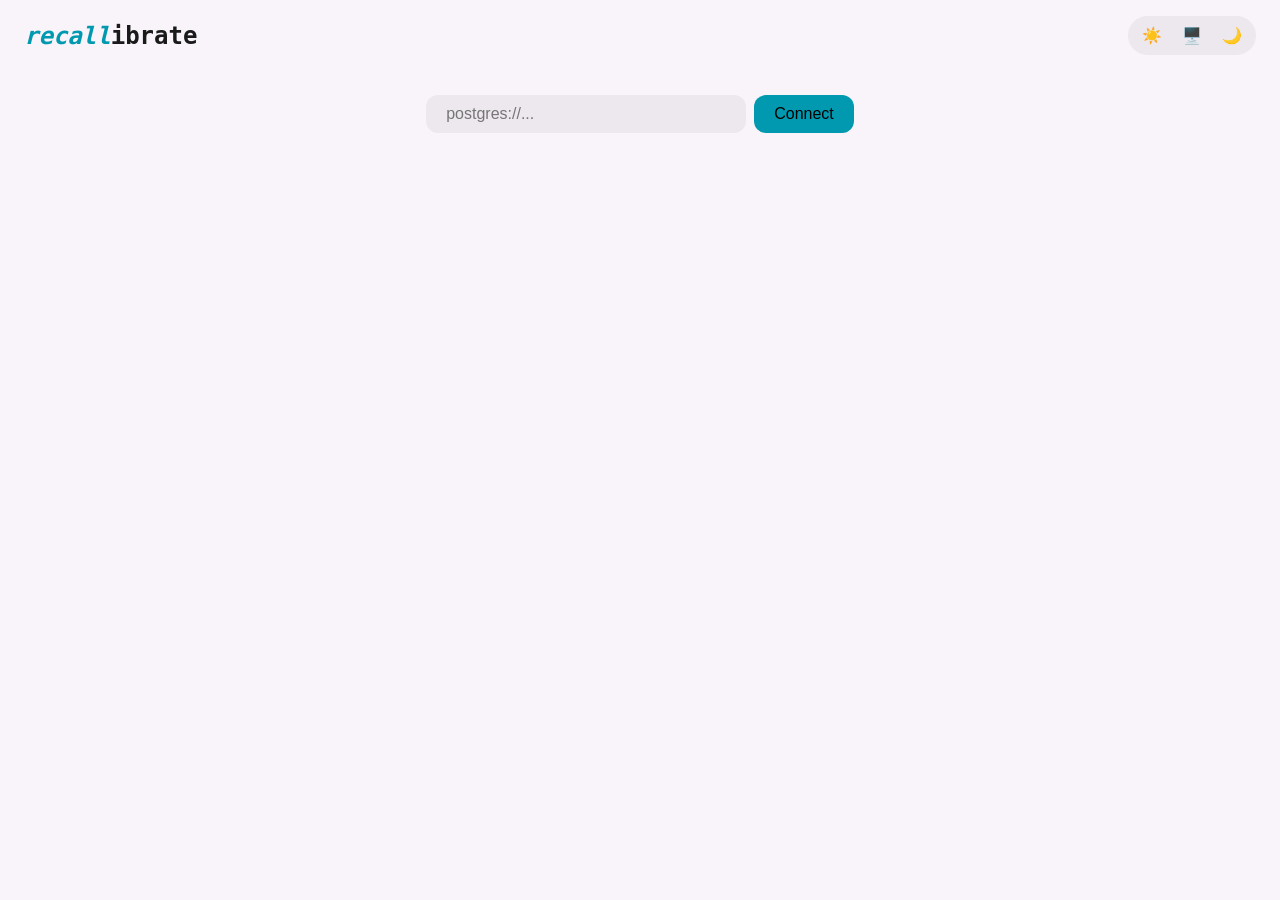
<file: frontend/index.html>
<!DOCTYPE html>
<html lang="en" data-theme="light">
<head>
    <meta charset="UTF-8">
    <meta name="viewport" content="width=device-width, initial-scale=1.0">
    <title>recallibrate</title>
    <link rel="stylesheet" href="style.css">
</head>
<body>
    <header>
        <h1 class="logo"><em>recall</em>ibrate</h1>
        <div class="theme-toggle">
                <button data-theme-btn="light">☀️</button>
                <button data-theme-btn="system">🖥️</button>
                <button data-theme-btn="dark">🌙</button>
            <div class="pill"></div>
        </div>
    </header>
        <main>
            <section id="connect">
                <input type="text" id="db-url" placeholder="postgres://...">
                <button id="connect-btn">Connect</button>
            </section>
            <section id="tables">

            </section>
            
            <section id="search">

            </section>
            
            <section id="results">
                
            </section>
        </main>
        <script src="app.js">
            
        </script>

</body>
</html>
</file>
<file: frontend/style.css>
:root {
    --accent: #00e0ff;
    --radius: 12px;
    --transition: 0.2s ease;
}

[data-theme="light"] {
    --bg: #f8f4f9;
    --bg-surface: #ede8ee;
    --text: #1a1a1a;
    --text-muted: #888;
    --accent: #0099b0;
    --divider: rgba(0, 0, 0, 0.08);
}

[data-theme="dark"] {
    --bg: #1f1f1f;
    --bg-surface: #2a2a2a;
    --text: #f0f0f0;
    --text-muted: #666;
    --accent: #00e0ff;
    --divider: rgba(255, 255, 255, 0.06);
}

* {
    margin: 0;
    padding: 0;
    box-sizing: border-box;
}

body {
    background-color: var(--bg);
    color: var(--text);
    font-family: sans-serif;
    transition: background-color var(--transition), color var(--transition);
}

header {
    display: flex;
    align-items: center;
    justify-content: center;
    gap: 16px;
    padding: 16px 24px;
    background-color: transparent;
}

.theme-toggle {
    margin-left: auto;
    position: relative;
    display: flex;
    background-color: var(--bg-surface);
    border-radius: 999px;
    padding: 4px;
    gap: 0;
}

.theme-toggle button {
    position: relative;
    z-index: 1;
    background: none;
    border: none;
    cursor: pointer;
    padding: 6px 10px;
    border-radius: 999px;
    font-size: 16px;
}

.pill {
    position: absolute;
    top: 4px;
    left: 4px;
    width: calc(33.33% - 4px);
    height: calc(100% - 8px);
    background-color: var(--bg-surface);
    border-radius: 999px;
    transition: transform var(--transition);
}

.logo {
    font-family: monospace;
    font-size: 1.5rem;
    font-weight: 700;
    color: var(--text);
}

.logo em {
    color: var(--accent);
    font-style: italic;
}

#connect {
    display: flex;
    justify-content: center;
    gap: 8px;
    padding: 24px;
}

#db-url {
    background-color: var(--bg-surface);
    color: var(--text);
    border: none;
    border-radius: var(--radius);
    padding: 10px 20px;
    font-size: 1rem;
    width: 320px;
    outline: none;
}

#connect-btn {
    background-color: var(--accent);
    color: #000;
    border: none;
    border-radius: var(--radius);
    padding: 10px 20px;
    font-size: 1rem;
    cursor: pointer;
}

#tables {
    display: grid;
    grid-template-columns: repeat(2, 1fr);
    gap: 8px;
    padding: 24px;
}

.tables-btn {
    background-color: var(--bg-surface);
    padding: 10px 20px;
    font-size: 1rem;
    color: var(--text);
    border: none;
    border-radius: var(--radius);
    cursor: pointer;
}

@media (min-width: 768px) {
    #tables {
        grid-template-columns: repeat(3, 1fr);
    }    
}
</file>
